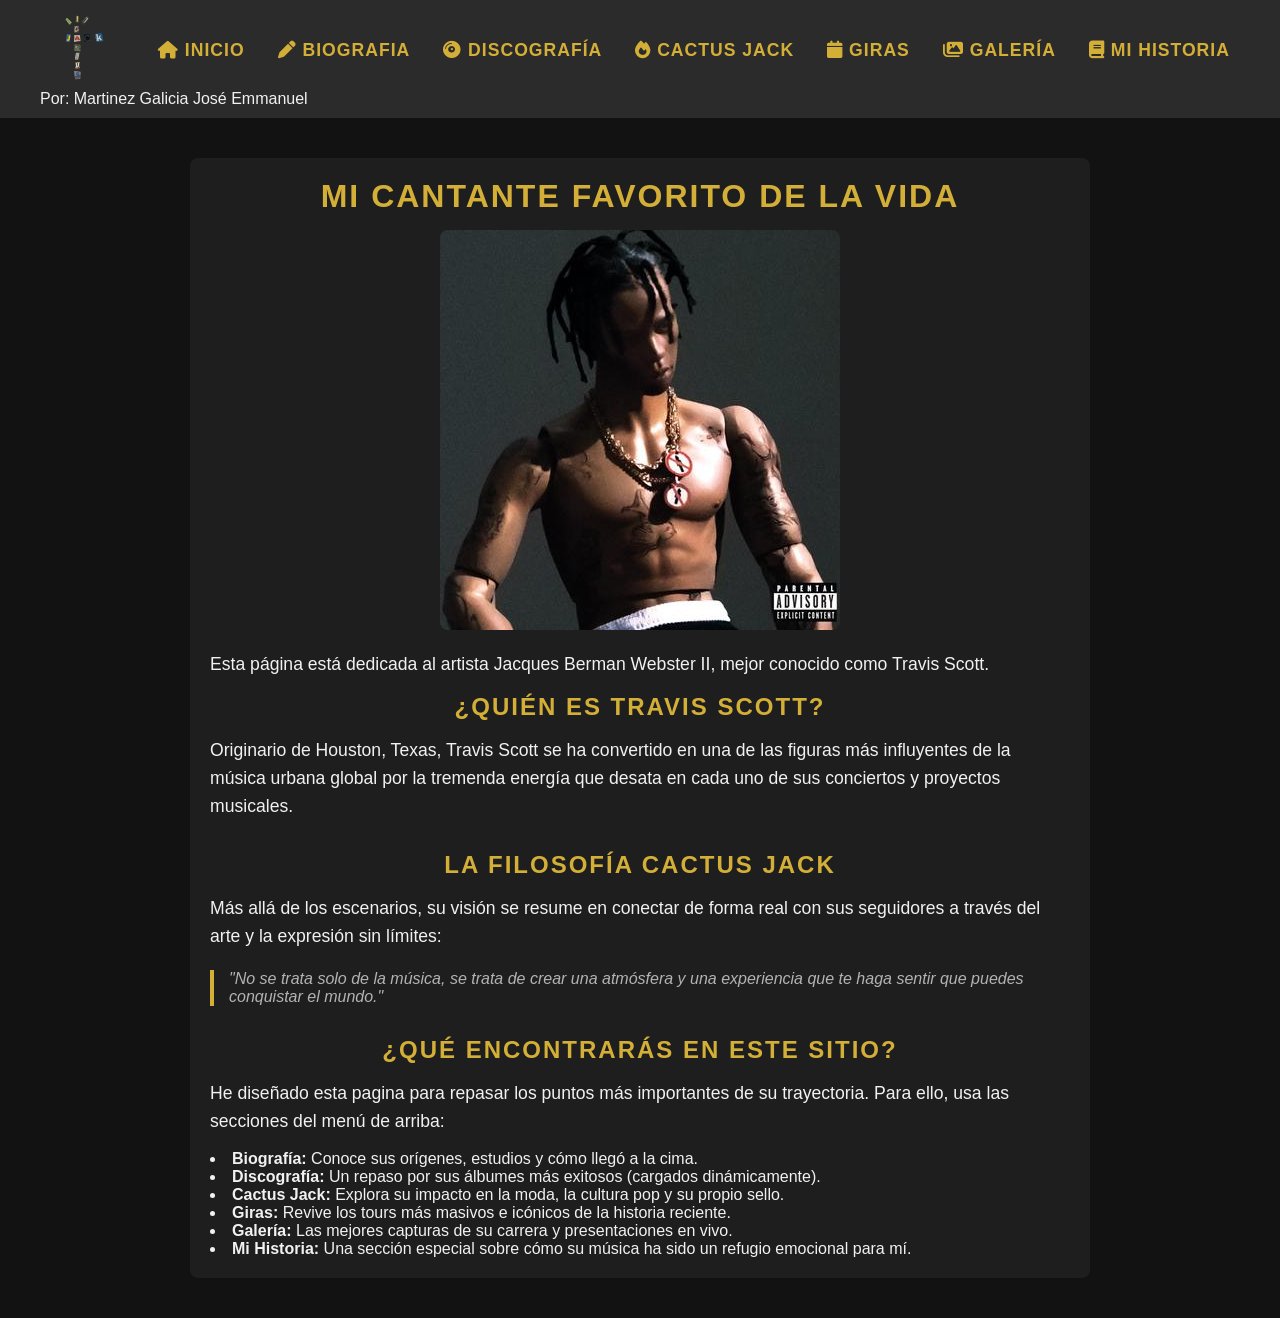
<file: index.html>
<!DOCTYPE html>
<html lang="es">

<head>
    <meta charset="UTF-8">
    <meta name="viewport" content="width=device-width, initial-scale=1.0">
    <title>Inicio - Travis Scott</title>
    <link rel="stylesheet" href="https://cdnjs.cloudflare.com/ajax/libs/font-awesome/6.5.1/css/all.min.css">
    <link rel="stylesheet" href="css/inicio.css">
</head>

<body>

    <nav>
        <img src="img/logo-cactus-jack.png" alt="Logo Cactus Jack" class="logo">
        <a href="index.html"><i class="fa-solid fa-house"></i> Inicio</a>
        <a href="html/biografia.html"><i class="fa-solid fa-pen"></i> Biografia</a>
        <a href="html/discografia.html"><i class="fa-solid fa-compact-disc"></i> Discografía</a>
        <a href="html/estilo.html"><i class="fa-solid fa-fire"></i> Cactus Jack</a>
        <a href="html/giras.html"><i class="fa-solid fa-calendar"></i> Giras</a>
        <a href="html/galeria.html"><i class="fa-solid fa-images"></i> Galería</a>
        <a href="html/mi_historia.html"><i class="fa-solid fa-book"></i> Mi Historia</a>

        <div class="firma-autor">Por: Martinez Galicia José Emmanuel</div>
    </nav>

    <main>
        <h1>Mi cantante Favorito de la vida</h1>
        <img src="img/travis-inicio.jpg" alt="Travis Scott" class="imagen">
        <p>Esta página está dedicada al artista Jacques Berman Webster II, mejor conocido como Travis Scott.</p>

        <h2>¿Quién es Travis Scott?</h2>
        <p>Originario de Houston, Texas, Travis Scott se ha convertido en una de las figuras más influyentes de la
            música urbana global por la tremenda energía que desata en cada uno de sus conciertos y proyectos musicales.
        </p>

        <h2 style="margin-top: 30px;">La Filosofía Cactus Jack</h2>
        <p>Más allá de los escenarios, su visión se resume en conectar de forma real con sus seguidores a través del
            arte y la expresión sin límites:</p>
        <blockquote
            style="border-left: 4px solid #d4af37; padding-left: 15px; margin: 20px 0; font-style: italic; color: #b3b3b3;">
            "No se trata solo de la música, se trata de crear una atmósfera y una experiencia que te haga sentir que
            puedes conquistar el mundo."
        </blockquote>

        <h2 style="margin-top: 30px;">¿Qué encontrarás en este sitio?</h2>
        <p>He diseñado esta pagina para repasar los puntos más importantes de su trayectoria. Para ello, usa las
            secciones del menú de arriba:</p>

        <li><strong>Biografía:</strong> Conoce sus orígenes, estudios y cómo llegó a la cima.</li>
        <li><strong>Discografía:</strong> Un repaso por sus álbumes más exitosos (cargados dinámicamente).</li>
        <li><strong>Cactus Jack:</strong> Explora su impacto en la moda, la cultura pop y su propio sello.</li>
        <li><strong>Giras:</strong> Revive los tours más masivos e icónicos de la historia reciente.</li>
        <li><strong>Galería:</strong> Las mejores capturas de su carrera y presentaciones en vivo.</li>
        <li><strong>Mi Historia:</strong> Una sección especial sobre cómo su música ha sido un refugio emocional para
            mí.</li>
    </main>

</body>

</html>
</file>
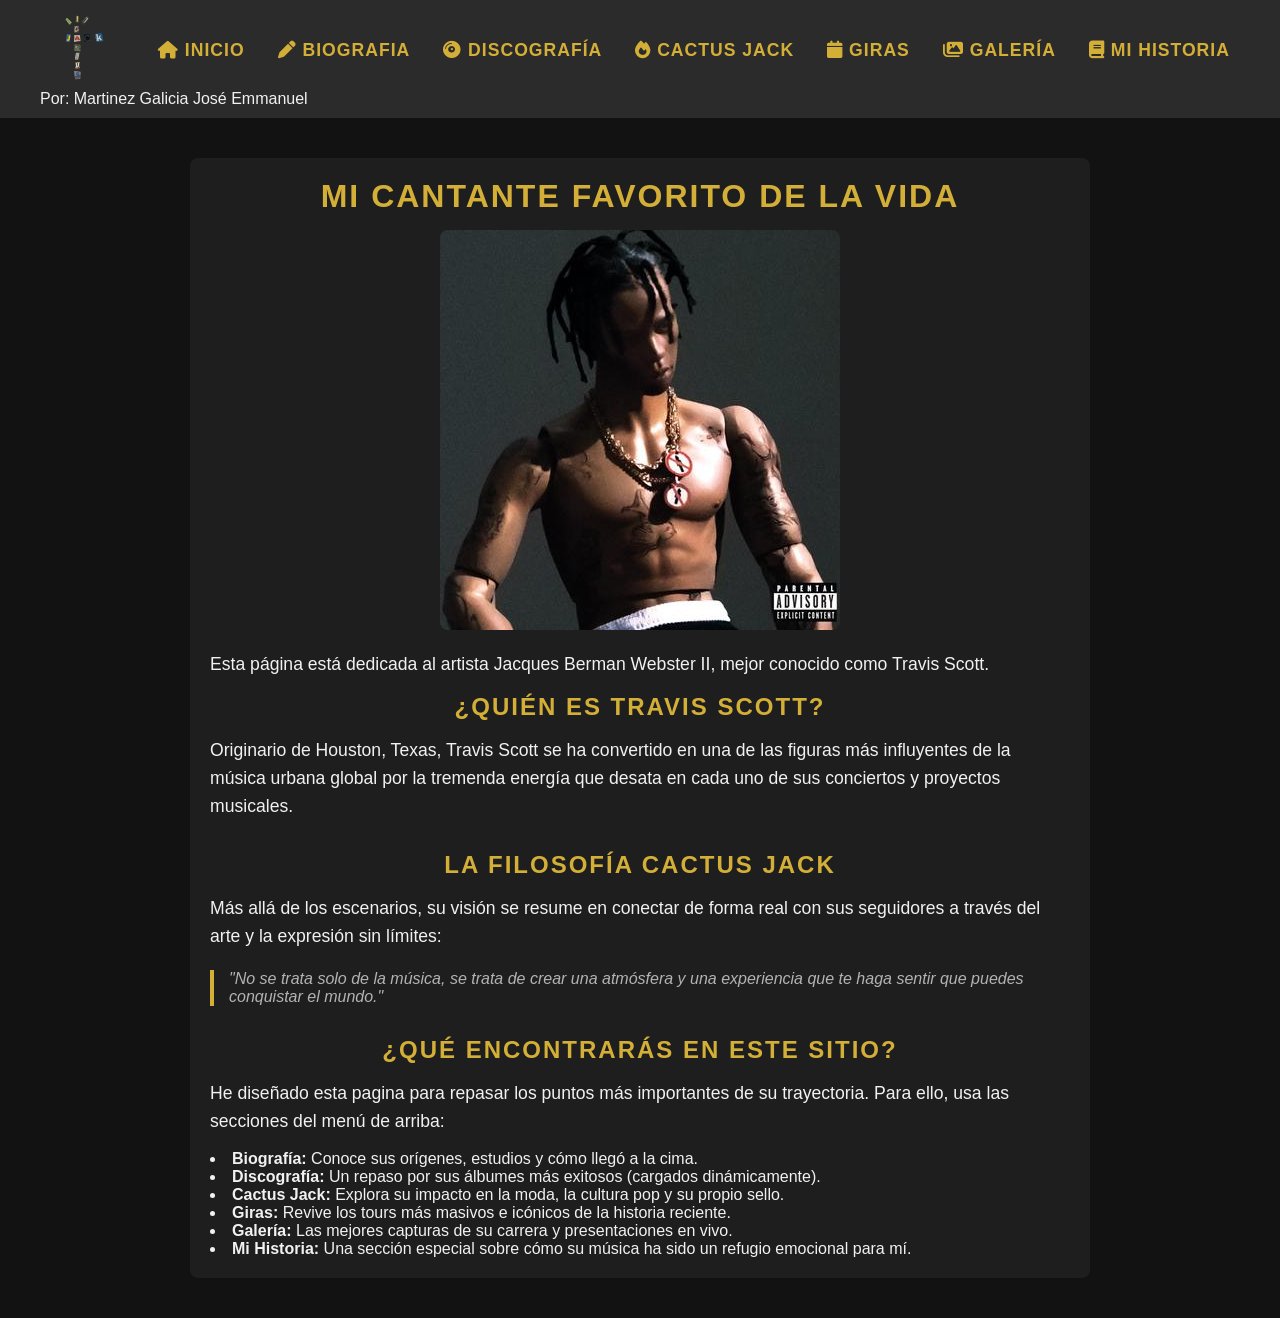
<file: inicio.html>
<!DOCTYPE html>
<html lang="es">

<head>
    <meta charset="UTF-8">
    <meta name="viewport" content="width=device-width, initial-scale=1.0">
    <title>Inicio - Travis Scott</title>
    <link rel="stylesheet" href="https://cdnjs.cloudflare.com/ajax/libs/font-awesome/6.5.1/css/all.min.css">
    <link rel="stylesheet" href="../css/inicio.css">
</head>

<body>

    <nav>
        <img src="./img/logo-cactus-jack.png" alt="Logo Cactus Jack" class="logo">
        <a href="inicio.html"><i class="fa-solid fa-house"></i> Inicio</a>
        <a href="html/biografia.html"><i class="fa-solid fa-pen"></i> Biografia</a>
        <a href="html/discografia.html"><i class="fa-solid fa-compact-disc"></i> Discografía</a>
        <a href="html/estilo.html"><i class="fa-solid fa-fire"></i> Cactus Jack</a>
        <a href="html/giras.html"><i class="fa-solid fa-calendar"></i> Giras</a>
        <a href="html/galeria.html"><i class="fa-solid fa-images"></i> Galería</a>
        <a href="html/mi_historia.html"><i class="fa-solid fa-book"></i> Mi Historia</a>

        <div class="firma-autor">Por: Martinez Galicia José Emmanuel</div>
    </nav>

    <main>
        <h1>Mi cantante Favorito de la vida</h1>
        <img src="../img/travis-inicio.jpg" alt="Travis Scott" class="imagen">
        <p>Esta página está dedicada al artista Jacques Berman Webster II, mejor conocido como Travis Scott.</p>

        <h2>¿Quién es Travis Scott?</h2>
        <p>Originario de Houston, Texas, Travis Scott se ha convertido en una de las figuras más influyentes de la
            música urbana global por la tremenda energía que desata en cada uno de sus conciertos y proyectos musicales.
        </p>

        <h2 style="margin-top: 30px;">La Filosofía Cactus Jack</h2>
        <p>Más allá de los escenarios, su visión se resume en conectar de forma real con sus seguidores a través del
            arte y la expresión sin límites:</p>
        <blockquote
            style="border-left: 4px solid #d4af37; padding-left: 15px; margin: 20px 0; font-style: italic; color: #b3b3b3;">
            "No se trata solo de la música, se trata de crear una atmósfera y una experiencia que te haga sentir que
            puedes conquistar el mundo."
        </blockquote>

        <h2 style="margin-top: 30px;">¿Qué encontrarás en este sitio?</h2>
        <p>He diseñado esta pagina para repasar los puntos más importantes de su trayectoria. Para ello, usa las
            secciones del menú de arriba:</p>

        <li><strong>Biografía:</strong> Conoce sus orígenes, estudios y cómo llegó a la cima.</li>
        <li><strong>Discografía:</strong> Un repaso por sus álbumes más exitosos (cargados dinámicamente).</li>
        <li><strong>Cactus Jack:</strong> Explora su impacto en la moda, la cultura pop y su propio sello.</li>
        <li><strong>Giras:</strong> Revive los tours más masivos e icónicos de la historia reciente.</li>
        <li><strong>Galería:</strong> Las mejores capturas de su carrera y presentaciones en vivo.</li>
        <li><strong>Mi Historia:</strong> Una sección especial sobre cómo su música ha sido un refugio emocional para
            mí.</li>
    </main>

</body>

</html>
</file>
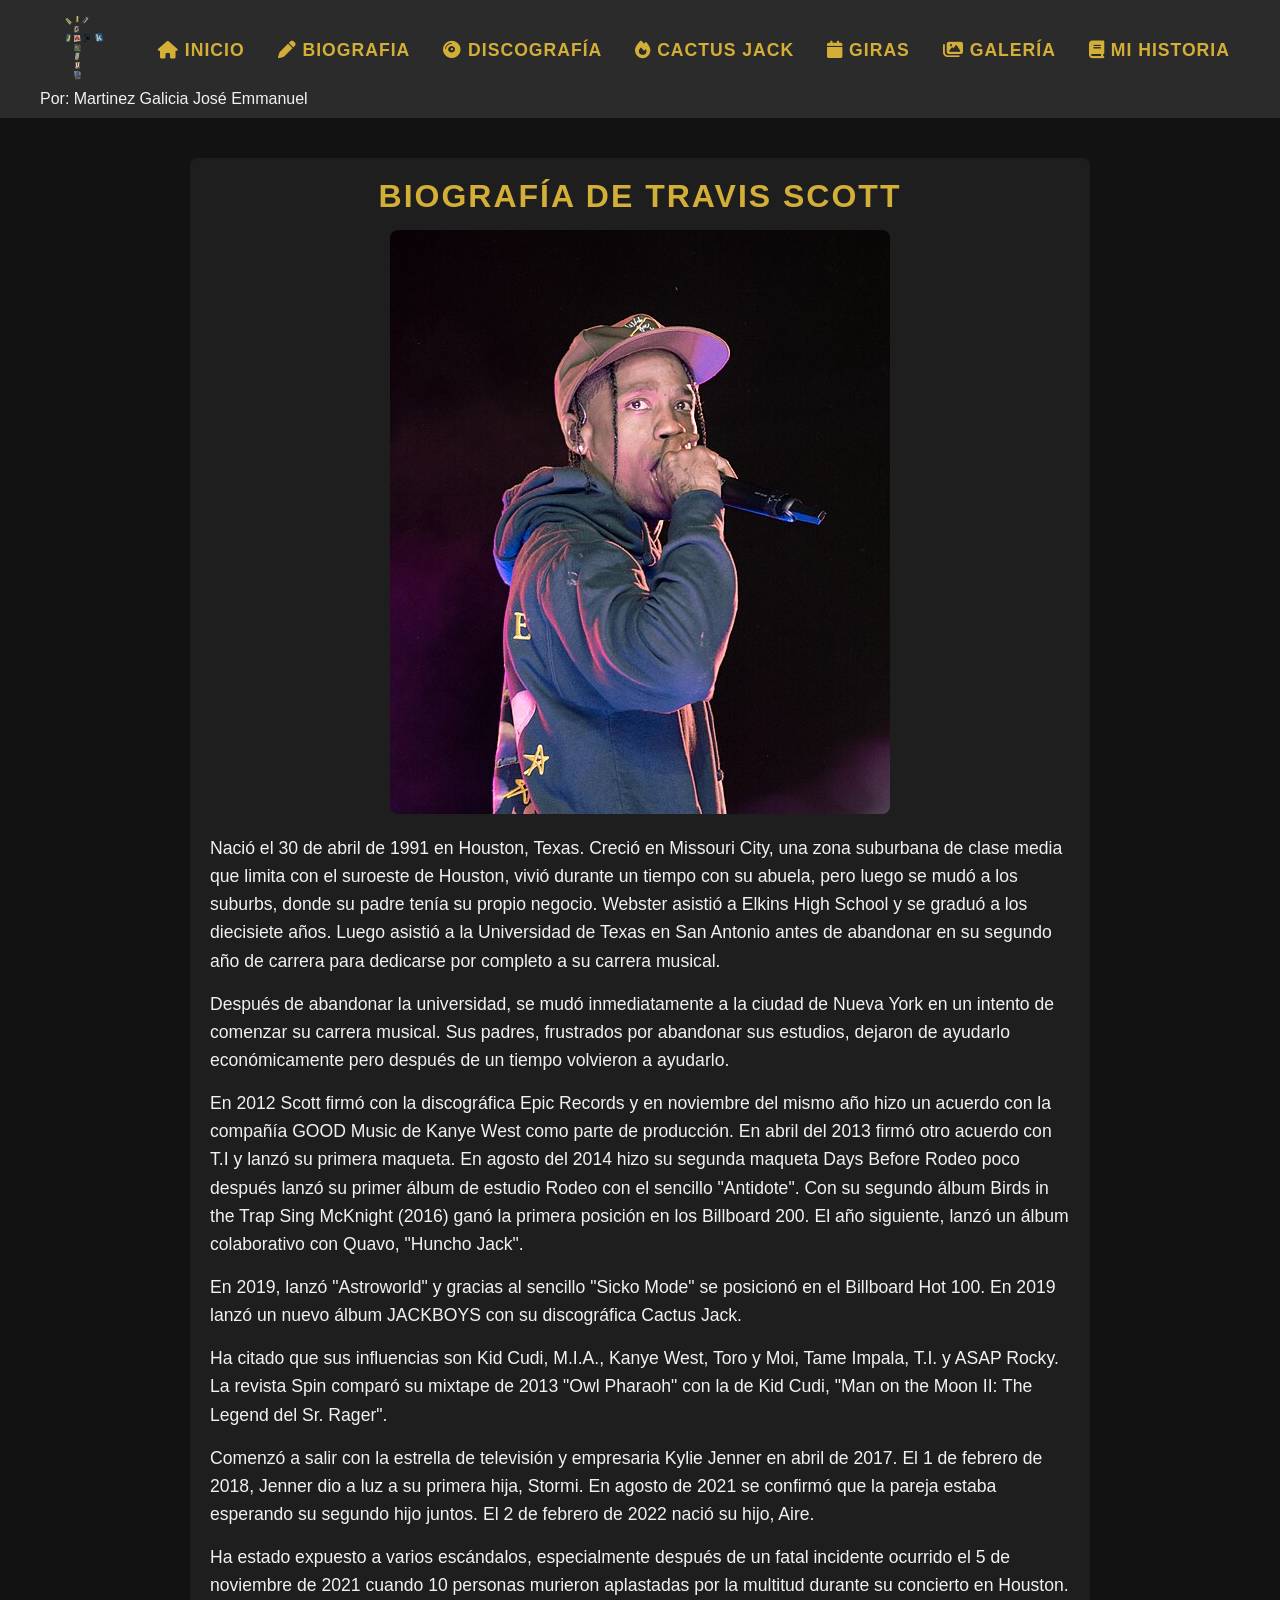
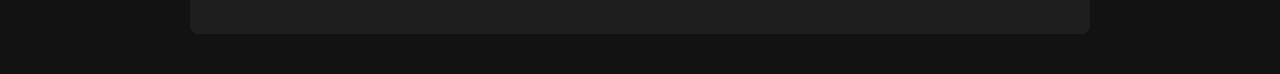
<file: html/biografia.html>
<!DOCTYPE html>
<html lang="es">
<head>
    <meta charset="UTF-8">
    <meta name="viewport" content="width=device-width, initial-scale=1.0">
    <title>Biografía - Travis Scott</title>
    <link rel="stylesheet" href="https://cdnjs.cloudflare.com/ajax/libs/font-awesome/6.5.1/css/all.min.css">
    <link rel="stylesheet" href="../css/inicio.css">
</head>
<body>
<nav>
    <img src="../img/logo-cactus-jack.png" alt="Logo Cactus Jack" class="logo">
    <a href="../index.html"><i class="fa-solid fa-house"></i> Inicio</a>
    <a href="biografia.html"><i class="fa-solid fa-pen"></i> Biografia</a>
    <a href="discografia.html"><i class="fa-solid fa-compact-disc"></i> Discografía</a>
    <a href="estilo.html"><i class="fa-solid fa-fire"></i> Cactus Jack</a>
    <a href="giras.html"><i class="fa-solid fa-calendar"></i> Giras</a>
    <a href="galeria.html"><i class="fa-solid fa-images"></i> Galería</a>
    <a href="mi_historia.html"><i class="fa-solid fa-book"></i> Mi Historia</a>
    <div class="firma-autor">Por: Martinez Galicia José Emmanuel</div>
</nav>

    <main>
        <h1>Biografía de Travis Scott</h1>
        <img src="../img/travis-biografia.jpg" alt="Travis Scott" class="imagen">
        
        <p>Nació el 30 de abril de 1991 en Houston, Texas. Creció en Missouri City, una zona suburbana de clase media que limita con el suroeste de Houston, vivió durante un tiempo con su abuela, pero luego se mudó a los suburbs, donde su padre tenía su propio negocio. Webster asistió a Elkins High School y se graduó a los diecisiete años. Luego asistió a la Universidad de Texas en San Antonio antes de abandonar en su segundo año de carrera para dedicarse por completo a su carrera musical.</p>
        
        <p>Después de abandonar la universidad, se mudó inmediatamente a la ciudad de Nueva York en un intento de comenzar su carrera musical. Sus padres, frustrados por abandonar sus estudios, dejaron de ayudarlo económicamente pero después de un tiempo volvieron a ayudarlo.</p>

        <p>En 2012 Scott firmó con la discográfica Epic Records y en noviembre del mismo año hizo un acuerdo con la compañía GOOD Music de Kanye West como parte de producción. En abril del 2013 firmó otro acuerdo con T.I y lanzó su primera maqueta. En agosto del 2014 hizo su segunda maqueta Days Before Rodeo poco después lanzó su primer álbum de estudio Rodeo con el sencillo "Antidote". Con su segundo álbum Birds in the Trap Sing McKnight (2016) ganó la primera posición en los Billboard 200. El año siguiente, lanzó un álbum colaborativo con Quavo, "Huncho Jack".</p>

        <p>En 2019, lanzó "Astroworld" y gracias al sencillo "Sicko Mode" se posicionó en el Billboard Hot 100. En 2019 lanzó un nuevo álbum JACKBOYS con su discográfica Cactus Jack.</p>

        <p>Ha citado que sus influencias son Kid Cudi, M.I.A., Kanye West, Toro y Moi, Tame Impala, T.I. y ASAP Rocky. La revista Spin comparó su mixtape de 2013 "Owl Pharaoh" con la de Kid Cudi, "Man on the Moon II: The Legend del Sr. Rager".</p>

        <p>Comenzó a salir con la estrella de televisión y empresaria Kylie Jenner en abril de 2017. El 1 de febrero de 2018, Jenner dio a luz a su primera hija, Stormi. En agosto de 2021 se confirmó que la pareja estaba esperando su segundo hijo juntos. El 2 de febrero de 2022 nació su hijo, Aire.</p>

        <p>Ha estado expuesto a varios escándalos, especialmente después de un fatal incidente ocurrido el 5 de noviembre de 2021 cuando 10 personas murieron aplastadas por la multitud durante su concierto en Houston.</p>
    </main>

</body>
</html>
</file>
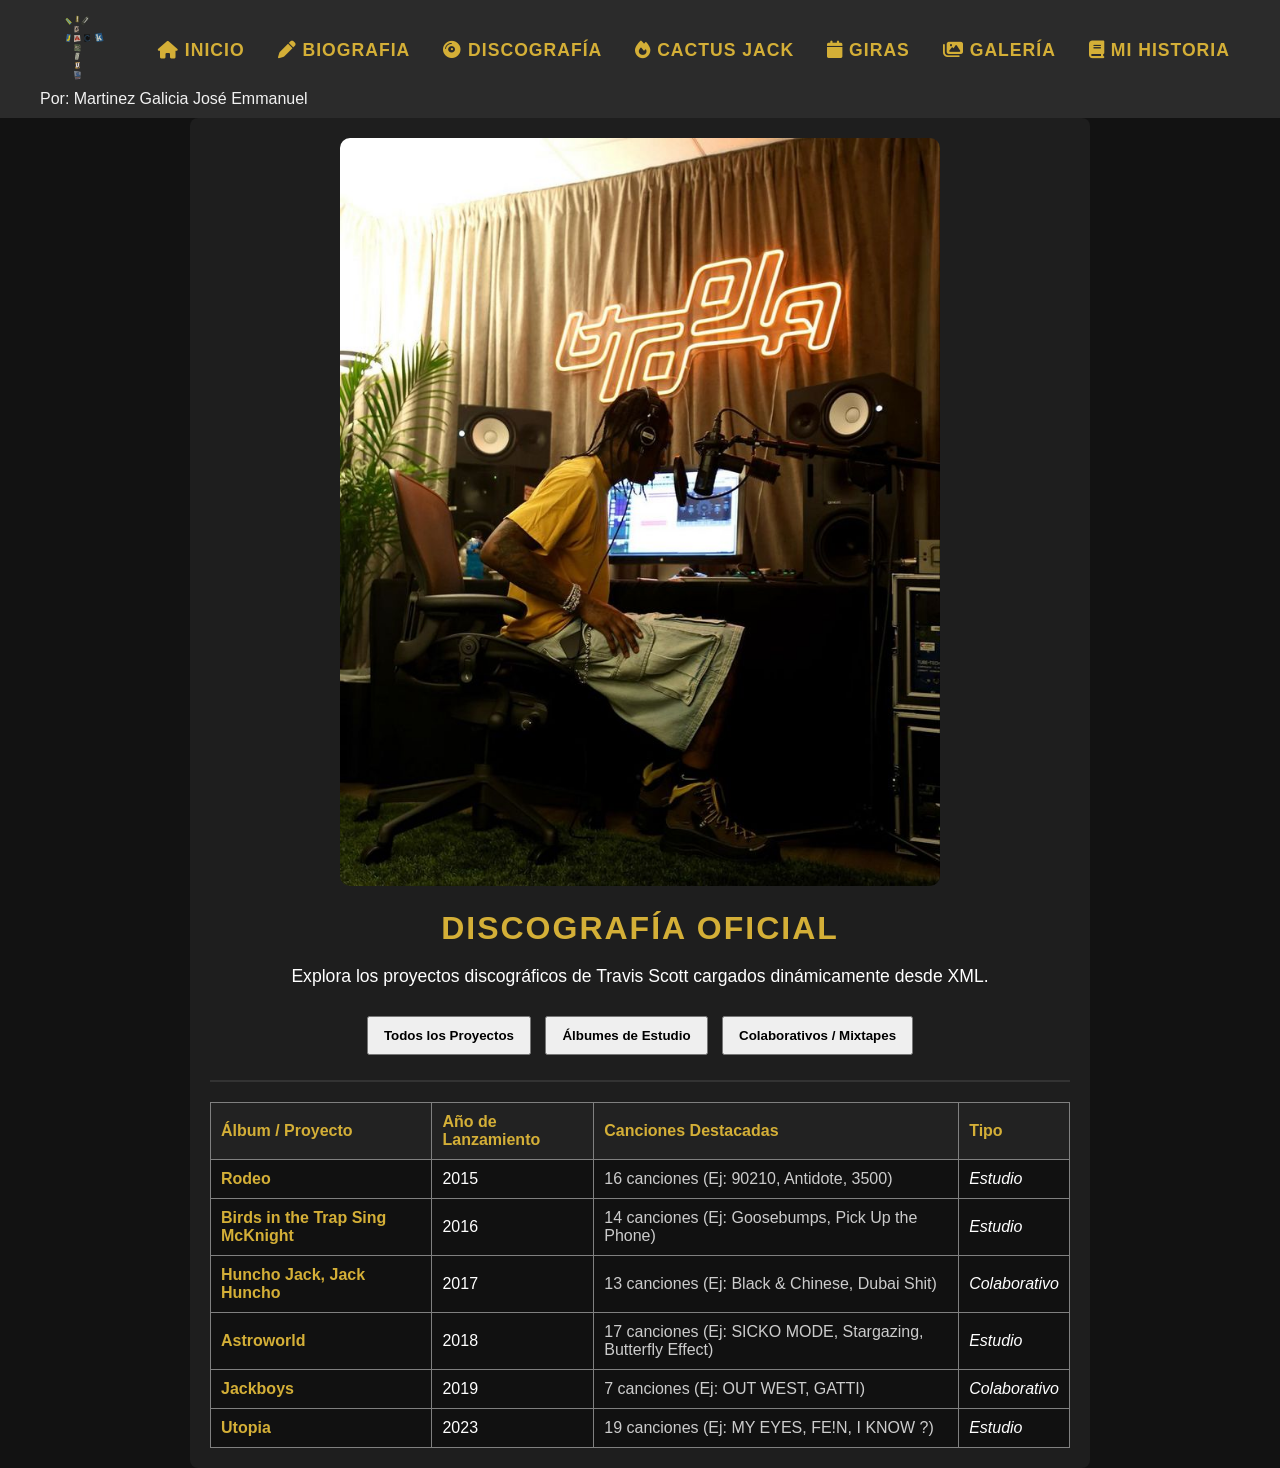
<file: html/discografia.html>
<!DOCTYPE html>
<html lang="es">

<head>
    <meta charset="UTF-8">
    <meta name="viewport" content="width=device-width, initial-scale=1.0">
    <title>Discografía - Travis Scott</title>
    <link rel="stylesheet" href="https://cdnjs.cloudflare.com/ajax/libs/font-awesome/6.5.1/css/all.min.css">
    <link rel="stylesheet" href="../css/inicio.css">
</head>

<body>

    <nav>
        <img src="../img/logo-cactus-jack.png" alt="Logo Cactus Jack" class="logo">
        <a href="../index.html"><i class="fa-solid fa-house"></i> Inicio</a>
        <a href="biografia.html"><i class="fa-solid fa-pen"></i> Biografia</a>
        <a href="discografia.html"><i class="fa-solid fa-compact-disc"></i> Discografía</a>
        <a href="estilo.html"><i class="fa-solid fa-fire"></i> Cactus Jack</a>
        <a href="giras.html"><i class="fa-solid fa-calendar"></i> Giras</a>
        <a href="galeria.html"><i class="fa-solid fa-images"></i> Galería</a>
        <a href="mi_historia.html"><i class="fa-solid fa-book"></i> Mi Historia</a>
        <div class="firma-autor">Por: Martinez Galicia José Emmanuel</div>
    </nav>

    <main style="padding: 20px; max-width: 900px; margin: 0 auto; color: #fff; text-align: center;">
        <img src="../img/travis-discografia.jpg" alt="Discografía de Travis Scott"
            style="width: 100%; max-width: 600px; border-radius: 10px; margin-bottom: 20px;">
        <h1>Discografía Oficial</h1>
        <p>Explora los proyectos discográficos de Travis Scott cargados dinámicamente desde XML.</p>

        <div style="margin: 20px 0;">
            <button onclick="filtrarDiscos('TODOS')"
                style="padding: 10px 15px; margin: 5px; cursor: pointer; font-weight: bold;">Todos los
                Proyectos</button>
            <button onclick="filtrarDiscos('Estudio')"
                style="padding: 10px 15px; margin: 5px; cursor: pointer; font-weight: bold;">Álbumes de Estudio</button>
            <button onclick="filtrarDiscos('Colaborativo')"
                style="padding: 10px 15px; margin: 5px; cursor: pointer; font-weight: bold;">Colaborativos /
                Mixtapes</button>
        </div>

        <hr style="border: 1px solid #333; margin: 20px 0;">

        <div id="tabla-contenedor" style="overflow-x: auto;">
            <p style="color: #888;">Cargando discografía...</p>
        </div>
    </main>

    <script src="../javaScript/main.js"></script>
</body>

</html>
</file>
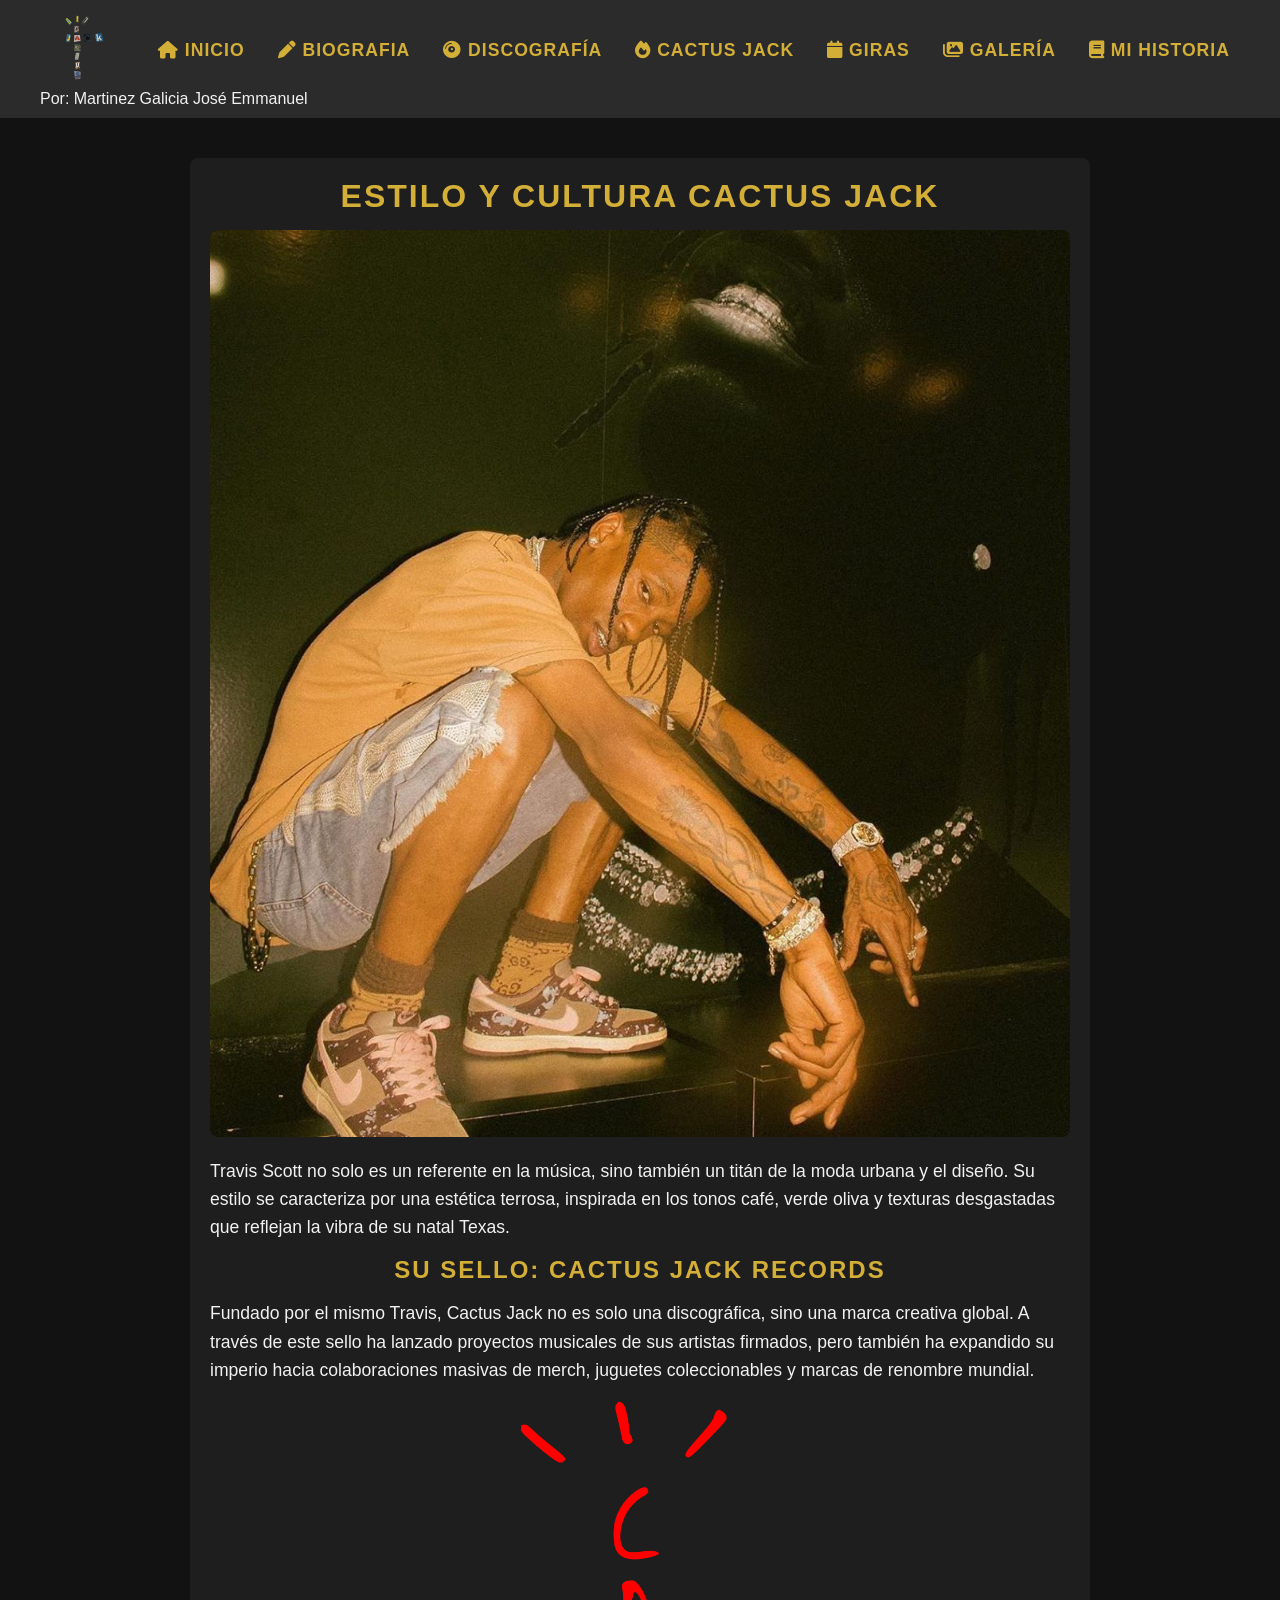
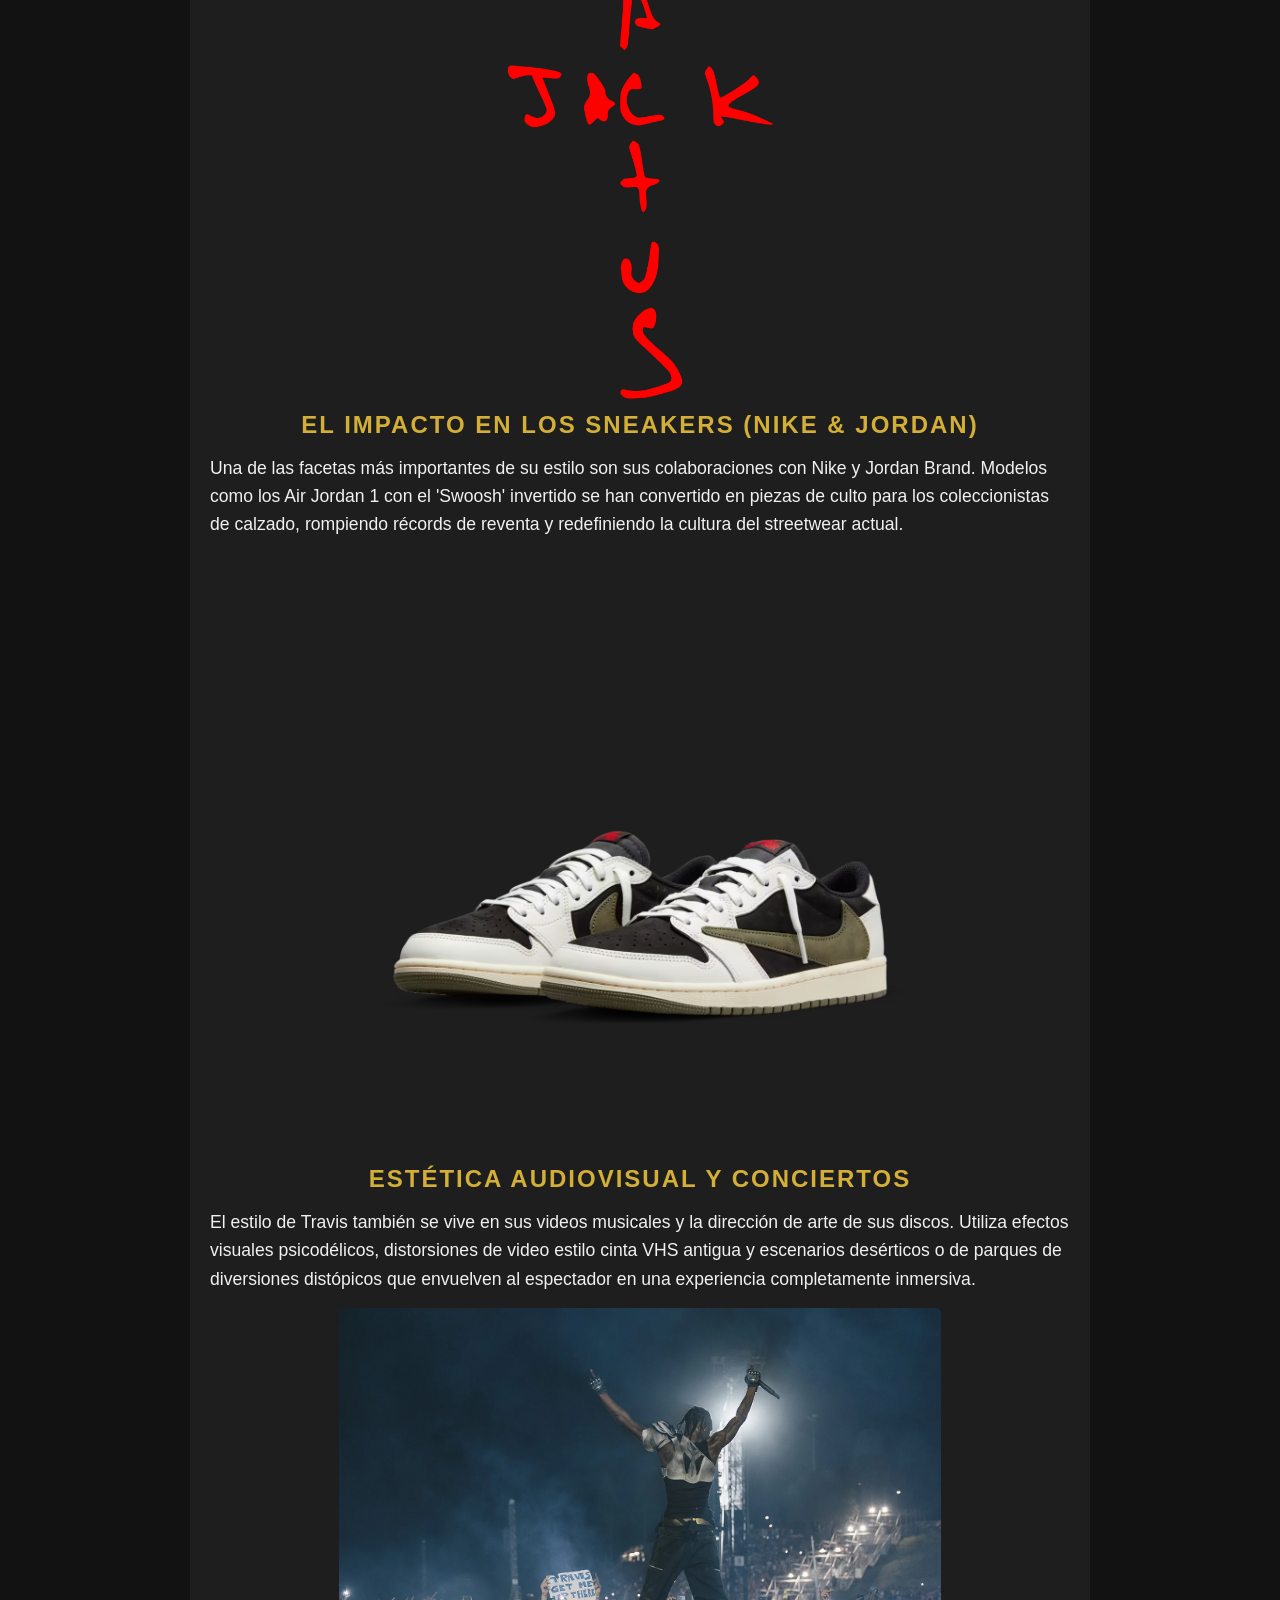
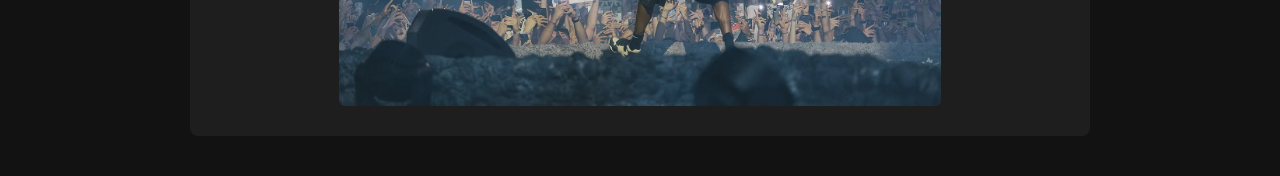
<file: html/estilo.html>
<!DOCTYPE html>
<html lang="es">

<head>
    <meta charset="UTF-8">
    <meta name="viewport" content="width=device-width, initial-scale=1.0">
    <!-- Corregido el título de la pestaña -->
    <title>Cactus Jack & Estilo - Travis Scott</title>
    <link rel="stylesheet" href="https://cdnjs.cloudflare.com/ajax/libs/font-awesome/6.5.1/css/all.min.css">
    <link rel="stylesheet" href="../css/inicio.css">
</head>

<body>

<nav>
    <img src="../img/logo-cactus-jack.png" alt="Logo Cactus Jack" class="logo">
    <a href="../index.html"><i class="fa-solid fa-house"></i> Inicio</a>
    <a href="biografia.html"><i class="fa-solid fa-pen"></i> Biografia</a>
    <a href="discografia.html"><i class="fa-solid fa-compact-disc"></i> Discografía</a>
    <a href="estilo.html"><i class="fa-solid fa-fire"></i> Cactus Jack</a>
    <a href="giras.html"><i class="fa-solid fa-calendar"></i> Giras</a>
    <a href="galeria.html"><i class="fa-solid fa-images"></i> Galería</a>
    <a href="mi_historia.html"><i class="fa-solid fa-book"></i> Mi Historia</a>
    <div class="firma-autor">Por: Martinez Galicia José Emmanuel</div>
</nav>

    <main>
        <h1>Estilo y Cultura Cactus Jack</h1>

        <img src="../img/travis-estilo.jpg" alt="Travis Scott Estilo" class="imagen">

        <p>Travis Scott no solo es un referente en la música, sino también un titán de la moda urbana y el diseño. Su
            estilo se caracteriza por una estética terrosa, inspirada en los tonos café, verde oliva y texturas
            desgastadas que reflejan la vibra de su natal Texas.</p>

        <h2>Su Sello: Cactus Jack Records</h2>
        <p>Fundado por el mismo Travis, Cactus Jack no es solo una discográfica, sino una marca creativa global. A
            través de este sello ha lanzado proyectos musicales de sus artistas firmados, pero también ha expandido su
            imperio hacia colaboraciones masivas de merch, juguetes coleccionables y marcas de renombre mundial.</p>

        <img src="../img/cactus-jack-logo.png" alt="Logo Cactus Jack" class="imagenEstilo">


        <h2>El Impacto en los Sneakers (Nike & Jordan)</h2>
        <p>Una de las facetas más importantes de su estilo son sus colaboraciones con Nike y Jordan Brand. Modelos como
            los Air Jordan 1 con el 'Swoosh' invertido se han convertido en piezas de culto para los coleccionistas de
            calzado, rompiendo récords de reventa y redefiniendo la cultura del streetwear actual.</p>

        <img src="../img/tenis-cactus.png" alt="Colaboración Nike Air Jordan" class="imagenEstilo">

        <h2>Estética Audiovisual y Conciertos</h2>
        <p>El estilo de Travis también se vive en sus videos musicales y la dirección de arte de sus discos. Utiliza
            efectos visuales psicodélicos, distorsiones de video estilo cinta VHS antigua y escenarios desérticos o de
            parques de diversiones distópicos que envuelven al espectador en una experiencia completamente inmersiva.
        </p>

        <img src="../img/concierto-travis.jpg" alt="Travis Scott Concierto" class="imagenEstilo"> 
    </main>

</body>

</html>
</file>
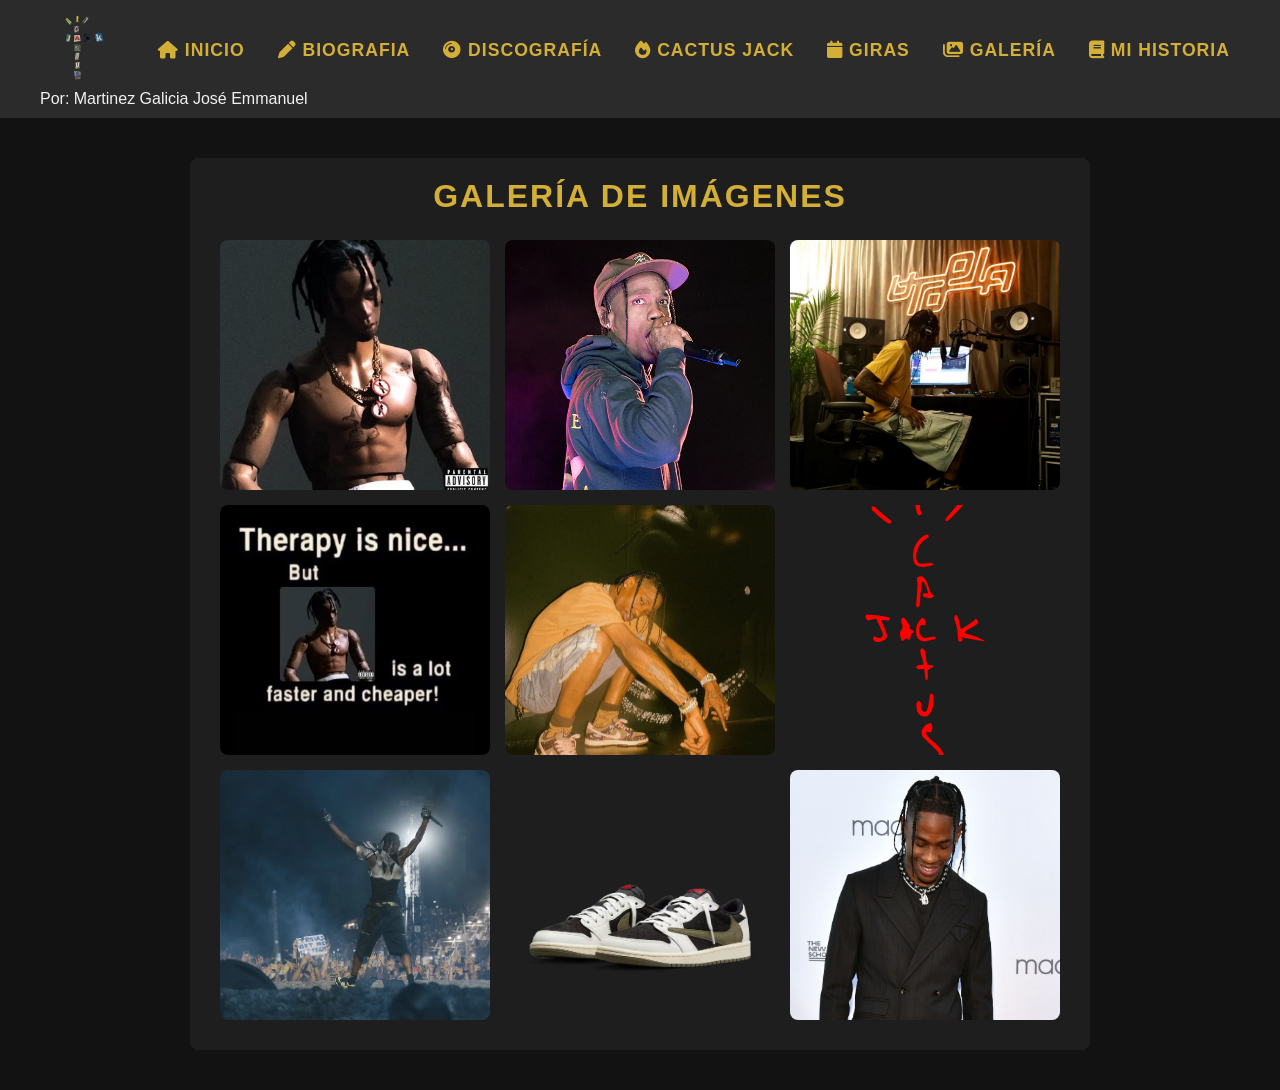
<file: html/galeria.html>
<!DOCTYPE html>
<html lang="es">

<head>
    <meta charset="UTF-8">
    <meta name="viewport" content="width=device-width, initial-scale=1.0">
    <title>Inicio - Travis Scott</title>
    <link rel="stylesheet" href="https://cdnjs.cloudflare.com/ajax/libs/font-awesome/6.5.1/css/all.min.css">
    <link rel="stylesheet" href="../css/inicio.css">
</head>

<body>

    <nav>
        <img src="../img/logo-cactus-jack.png" alt="Logo Cactus Jack" class="logo">
        <a href="../index.html"><i class="fa-solid fa-house"></i> Inicio</a>
        <a href="biografia.html"><i class="fa-solid fa-pen"></i> Biografia</a>
        <a href="discografia.html"><i class="fa-solid fa-compact-disc"></i> Discografía</a>
        <a href="estilo.html"><i class="fa-solid fa-fire"></i> Cactus Jack</a>
        <a href="giras.html"><i class="fa-solid fa-calendar"></i> Giras</a>
        <a href="galeria.html"><i class="fa-solid fa-images"></i> Galería</a>
        <a href="mi_historia.html"><i class="fa-solid fa-book"></i> Mi Historia</a>
        <div class="firma-autor">Por: Martinez Galicia José Emmanuel</div>
    </nav>

    <main>
        <h1>Galería de Imágenes</h1>

        <div class="cuadriculo-galeria">
            <img src="../img/travis-inicio.jpg" alt="Travis Scott En la portada de su álbum rodeo" class="imagen">
            <img src="../img/travis-biografia.jpg" alt="Travis Scott Cantando en un su gira de astroworld" class="imagen">
            <img src="../img/travis-discografia.jpg" alt="Travis Scott Trabajando en el estudio" class="imagen">
            <img src="../img/travis-historia.jpg" alt="Meme de Travis Scott" class="imagen">
            <img src="../img/travis-estilo.jpg" alt="Travis Scott en su estilo" class="imagen">
            <img src="../img/cactus-jack-logo.png" alt="Logo Cactus Jack" class="imagen">
            <img src="../img/concierto-travis.jpg" alt="Travis Scott en Gira de Utopia" class="imagen">
            <img src="../img/tenis-cactus.png" alt="Tenis Cactus Jack" class="imagen">
            <img src="../img/streetwear-travis.jpg" alt="Streetwear de Travis Scott" class="imagen">
        </div>
    </main>

</body>

</html>
</file>
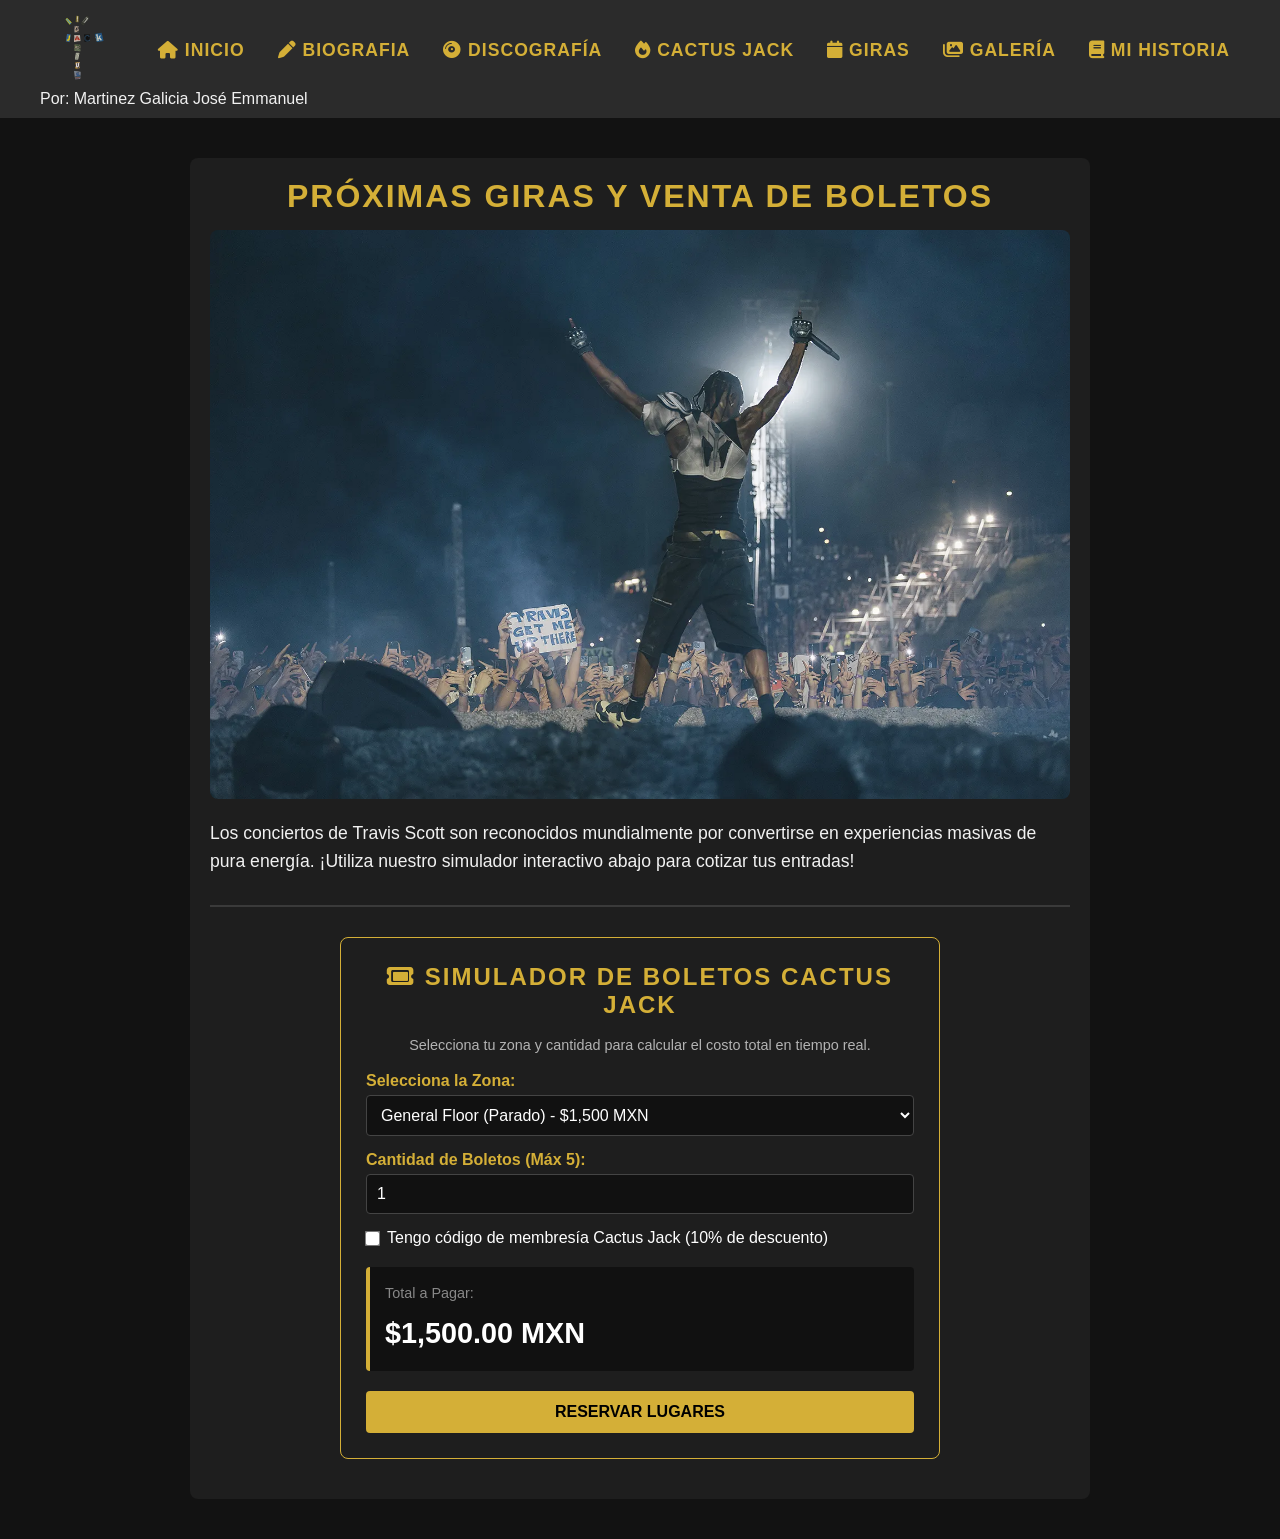
<file: html/giras.html>
<!DOCTYPE html>
<html lang="es">

<head>
    <meta charset="UTF-8">
    <meta name="viewport" content="width=device-width, initial-scale=1.0">
    <title>Giras y Boletos - Travis Scott</title>
    <link rel="stylesheet" href="https://cdnjs.cloudflare.com/ajax/libs/font-awesome/6.5.1/css/all.min.css">
    <link rel="stylesheet" href="../css/inicio.css">
</head>

<body>

    <nav>
        <img src="../img/logo-cactus-jack.png" alt="Logo Cactus Jack" class="logo">

        <!-- Enlaces asimétricos corregidos para carpetas internas -->
        <a href="../index.html"><i class="fa-solid fa-house"></i> Inicio</a>
        <a href="biografia.html"><i class="fa-solid fa-pen"></i> Biografia</a>
        <a href="discografia.html"><i class="fa-solid fa-compact-disc"></i> Discografía</a>
        <a href="estilo.html"><i class="fa-solid fa-fire"></i> Cactus Jack</a>
        <a href="giras.html"><i class="fa-solid fa-calendar"></i> Giras</a>
        <a href="galeria.html"><i class="fa-solid fa-images"></i> Galería</a>
        <a href="mi_historia.html"><i class="fa-solid fa-book"></i> Mi Historia</a>

        <div class="firma-autor">Por: Martinez Galicia José Emmanuel</div>
    </nav>

    <main>
        <h1>Próximas Giras y Venta de Boletos</h1>
        
        <img src="../img/concierto-travis.jpg" alt="Travis Scott cantando sobre un escenario iluminado con luces de fuego durante el Circus Maximus Tour" class="imagen">
        
        <p>Los conciertos de Travis Scott son reconocidos mundialmente por convertirse en experiencias masivas de pura energía. ¡Utiliza nuestro simulador interactivo abajo para cotizar tus entradas!</p>

        <hr style="border: 1px solid #3a3a3a; margin: 30px 0;">

        
        <section style="max-width: 600px; margin: 20px auto; background: #1e1e1e; padding: 25px; border-radius: 8px; border: 1px solid #d4af37; text-align: left;">
            <h2 style="color: #d4af37; margin-top: 0; text-align: center;"><i class="fa-solid fa-ticket"></i> Simulador de Boletos Cactus Jack</h2>
            <p style="font-size: 0.9rem; color: #b3b3b3; text-align: center;">Selecciona tu zona y cantidad para calcular el costo total en tiempo real.</p>

            <form id="form-boletos" onsubmit="event.preventDefault();">
                
                <div style="margin-bottom: 15px;">
                    <label for="zona" style="display: block; color: #d4af37; font-weight: bold; margin-bottom: 5px;">Selecciona la Zona:</label>
                    <select id="zona" style="width: 100%; padding: 10px; border: 1px solid #444; background: #111; color: #fff; border-radius: 4px; font-size: 1rem;">
                        <option value="1500">General Floor (Parado) - $1,500 MXN</option>
                        <option value="3500">Gradas VIP (Asiento Numerado) - $3,500 MXN</option>
                        <option value="5000">Cactus Jack Stand (Experiencia VIP Front Stage) - $5,000 MXN</option>
                    </select>
                </div>

                
                <div style="margin-bottom: 15px;">
                    <label for="cantidad" style="display: block; color: #d4af37; font-weight: bold; margin-bottom: 5px;">Cantidad de Boletos (Máx 5):</label>
                    <input type="number" id="cantidad" min="1" max="5" value="1" style="width: 100%; padding: 10px; border: 1px solid #444; background: #111; color: #fff; border-radius: 4px; font-size: 1rem;">
                </div>

                <!-- 3. Descuento Especial de Fan (Checkbox Interactivo) -->
                <div style="margin-bottom: 20px;">
                    <label style="color: #fff; display: flex; align-items: center; gap: 8px; cursor: pointer;">
                        <input type="checkbox" id="descuento-fan" style="transform: scale(1.2);"> Tengo código de membresía Cactus Jack (10% de descuento)
                    </label>
                </div>

               
                <div style="background: #111; padding: 15px; border-radius: 4px; border-left: 4px solid #d4af37; margin-bottom: 20px;">
                    <p style="margin: 0; color: #888; font-size: 0.9rem;">Total a Pagar:</p>
                    <p id="total-pago" style="margin: 5px 0 0 0; color: #fff; font-size: 1.8rem; font-weight: bold;">$1,500.00 MXN</p>
                </div>

               
                <button type="button" id="btn-comprar" style="background: #d4af37; color: #000; border: none; padding: 12px 20px; font-weight: bold; border-radius: 4px; cursor: pointer; text-transform: uppercase; width: 100%; font-size: 1rem; transition: 0.3s;">
                    Reservar Lugares
                </button>
            </form>
        </section>
    </main>

    <!-- MANDAMOS A LLAMAR EL JAVASCRIPT ANTES DE CERRAR EL BODY -->
    <script src="../javaScript/giras.js"></script>
</body>

</html>
</file>
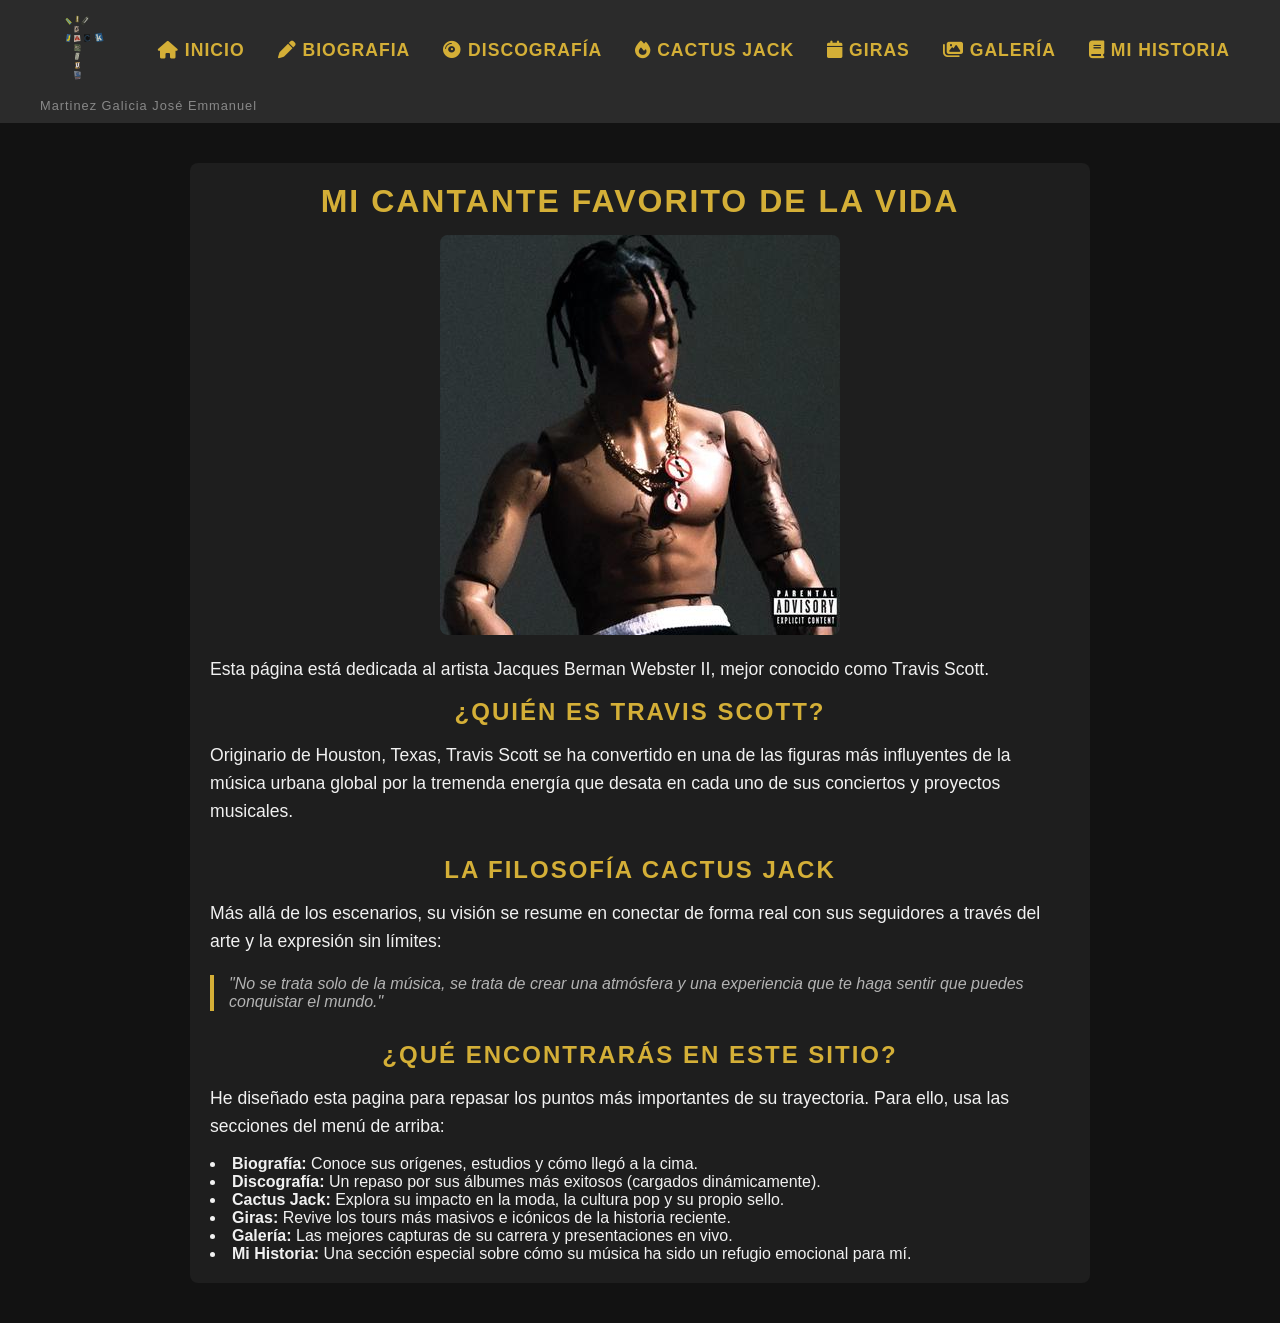
<file: html/inicio.html>
<!DOCTYPE html>
<html lang="es">
<!-- Pagina de inicio -->

<head>
    <meta charset="UTF-8">
    <meta name="viewport" content="width=device-width, initial-scale=1.0">
    <title>Inicio - Travis Scott</title>
    <link rel="stylesheet" href="https://cdnjs.cloudflare.com/ajax/libs/font-awesome/6.5.1/css/all.min.css">
    <link rel="stylesheet" href="../css/inicio.css">
</head>

<body>

    <nav>
        <img src="../img/logo-cactus-jack.png" alt="Logo Cactus Jack" class="logo">
        <a href="inicio.html"><i class="fa-solid fa-house"></i> Inicio</a>
        <a href="biografia.html"><i class="fa-solid fa-pen"></i> Biografia</a>
        <a href="discografia.html"><i class="fa-solid fa-compact-disc"></i> Discografía</a>
        <a href="estilo.html"><i class="fa-solid fa-fire"></i> Cactus Jack</a>
        <a href="giras.html"><i class="fa-solid fa-calendar"></i> Giras</a>
        <a href="galeria.html"><i class="fa-solid fa-images"></i> Galería</a>
        <a href="mi_historia.html"><i class="fa-solid fa-book"></i> Mi Historia</a>

        <div class="nombre">Martinez Galicia José Emmanuel</div>
    </nav>

    <main>
        <h1>Mi cantante Favorito de la vida</h1>
        <img src="../img/travis-inicio.jpg" alt="Travis Scott" class="imagen">
        <p>Esta página está dedicada al artista Jacques Berman Webster II, mejor conocido como Travis Scott.</p>

        <h2>¿Quién es Travis Scott?</h2>
        <p>Originario de Houston, Texas, Travis Scott se ha convertido en una de las figuras más influyentes de la
            música urbana global por la tremenda energía que desata en cada uno de sus conciertos y proyectos musicales.
        </p>

        <h2 style="margin-top: 30px;">La Filosofía Cactus Jack</h2>
        <p>Más allá de los escenarios, su visión se resume en conectar de forma real con sus seguidores a través del
            arte y la expresión sin límites:</p>
        <blockquote
            style="border-left: 4px solid #d4af37; padding-left: 15px; margin: 20px 0; font-style: italic; color: #b3b3b3;">
            "No se trata solo de la música, se trata de crear una atmósfera y una experiencia que te haga sentir que
            puedes conquistar el mundo."
        </blockquote>

        <h2 style="margin-top: 30px;">¿Qué encontrarás en este sitio?</h2>
        <p>He diseñado esta pagina para repasar los puntos más importantes de su trayectoria. Para ello, usa las
            secciones del menú de arriba:</p>

        <li><strong>Biografía:</strong> Conoce sus orígenes, estudios y cómo llegó a la cima.</li>
        <li><strong>Discografía:</strong> Un repaso por sus álbumes más exitosos (cargados dinámicamente).</li>
        <li><strong>Cactus Jack:</strong> Explora su impacto en la moda, la cultura pop y su propio sello.</li>
        <li><strong>Giras:</strong> Revive los tours más masivos e icónicos de la historia reciente.</li>
        <li><strong>Galería:</strong> Las mejores capturas de su carrera y presentaciones en vivo.</li>
        <li><strong>Mi Historia:</strong> Una sección especial sobre cómo su música ha sido un refugio emocional para mí.</li>
    </main>

</body>

</html>
</file>
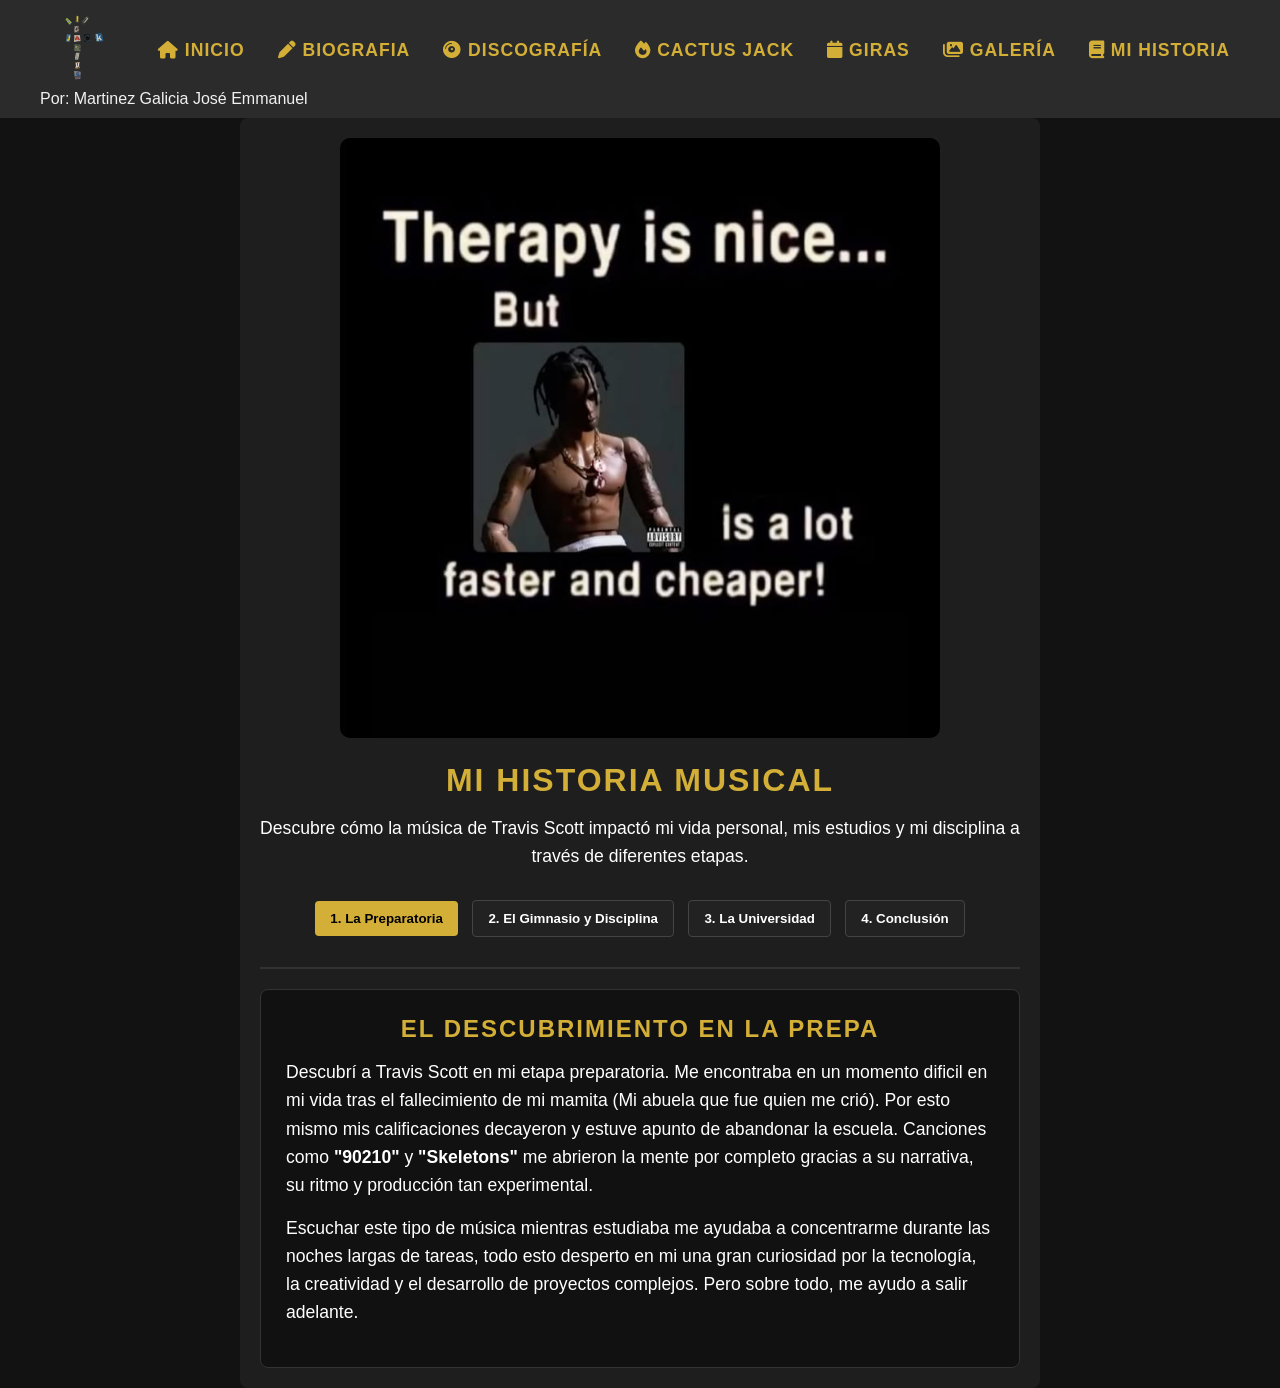
<file: html/mi_historia.html>
<!DOCTYPE html>
<html lang="es">
<head>
    <meta charset="UTF-8">
    <meta name="viewport" content="width=device-width, initial-scale=1.0">
    <title>Mi Historia - Travis Scott</title>
    <link rel="stylesheet" href="https://cdnjs.cloudflare.com/ajax/libs/font-awesome/6.5.1/css/all.min.css">
    <link rel="stylesheet" href="../css/inicio.css">
</head>
<body>

    <nav>
        <img src="../img/logo-cactus-jack.png" alt="Logo Cactus Jack" class="logo">
        <a href="../index.html"><i class="fa-solid fa-house"></i> Inicio</a>
        <a href="biografia.html"><i class="fa-solid fa-pen"></i> Biografia</a>
        <a href="discografia.html"><i class="fa-solid fa-compact-disc"></i> Discografía</a>
        <a href="estilo.html"><i class="fa-solid fa-fire"></i> Cactus Jack</a>
        <a href="giras.html"><i class="fa-solid fa-calendar"></i> Giras</a>
        <a href="galeria.html"><i class="fa-solid fa-images"></i> Galería</a>
        <a href="mi_historia.html"><i class="fa-solid fa-book"></i> Mi Historia</a>
        
        <div class="firma-autor">Por: Martinez Galicia José Emmanuel</div>
    </nav>

    <main style="padding: 20px; max-width: 800px; margin: 0 auto; color: #fff; text-align: center;">
        <img src="../img/travis-historia.jpg" alt="Travis Scott Mi Historia" style="width: 100%; max-width: 600px; border-radius: 10px; margin-bottom: 20px;">
        <h1>Mi Historia Musical</h1>
        <p>Descubre cómo la música de Travis Scott impactó mi vida personal, mis estudios y mi disciplina a través de diferentes etapas.</p>

        <!-- Botones Interactivos para cambiar de sección (Punto 1 de la Rúbrica) -->
        <div style="margin: 25px 0;">
            <button class="btn-navegacion" onclick="cambiarSeccion('prepa')" style="background: #d4af37; color: #000; border: none; padding: 10px 15px; font-weight: bold; margin: 5px; cursor: pointer; border-radius: 4px;">1. La Preparatoria</button>
            <button class="btn-navegacion" onclick="cambiarSeccion('gimnasio')" style="background: #222; color: #fff; border: 1px solid #444; padding: 10px 15px; font-weight: bold; margin: 5px; cursor: pointer; border-radius: 4px;">2. El Gimnasio y Disciplina</button>
            <button class="btn-navegacion" onclick="cambiarSeccion('universidad')" style="background: #222; color: #fff; border: 1px solid #444; padding: 10px 15px; font-weight: bold; margin: 5px; cursor: pointer; border-radius: 4px;">3. La Universidad</button>
            <button class="btn-navegacion" onclick="cambiarSeccion('conclusión')" style="background: #222; color: #fff; border: 1px solid #444; padding: 10px 15px; font-weight: bold; margin: 5px; cursor: pointer; border-radius: 4px;">4. Conclusión</button>
        </div>

        <hr style="border: 1px solid #333; margin: 20px 0;">

        <section id="sec-prepa" style="background: #111; padding: 25px; border-radius: 8px; border: 1px solid #333; text-align: left;">
            <h2 style="color: #d4af37; margin-top:0;">El Descubrimiento en la Prepa</h2>
            <p>Descubrí a Travis Scott en mi etapa preparatoria. Me encontraba en un momento dificil en mi vida tras el fallecimiento de mi mamita (Mi abuela que fue quien me crió). Por esto mismo mis calificaciones decayeron y estuve apunto de abandonar la escuela. Canciones como <strong>"90210"</strong> y <strong>"Skeletons"</strong> me abrieron la mente por completo gracias a su narrativa, su ritmo y producción tan experimental.</p>
            <p>Escuchar este tipo de música mientras estudiaba me ayudaba a concentrarme durante las noches largas de tareas, todo esto desperto en mi una gran curiosidad por la tecnología, la creatividad y el desarrollo de proyectos complejos. Pero sobre todo, me ayudo a salir adelante.</p>
        </section>

        <!-- Sección 2: Gimnasio (Oculta al inicio) -->
        <section id="sec-gimnasio" style="background: #111; padding: 25px; border-radius: 8px; border: 1px solid #333; text-align: left; display: none;">
            <h2 style="color: #d4af37; margin-top:0;">Motivación y Enfoque en el Gimnasio</h2>
            <p>Hubo momentos difíciles donde la presión y el estrés acumulado se volvían pesados. Fue ahí donde la música de Travis se convirtió en un pilar fundamental para mí.</p>
            <p>Temas energéticos como <strong>"SICKO MODE"</strong>, <strong>"Antidote"</strong> o la fuerza de <strong>"Till Further Notice"</strong> me impulsaron a canalizar toda esa energía en el gimnasio. Me dieron la disciplina para levantarme, entrenar duro diariamente y entender que la constancia física también se refleja en lo mental, en lo academico y en lo perosnal.</p>
        </section>

        <!-- Sección 3: Universidad (Oculta al inicio) -->
        <section id="sec-universidad" style="background: #111; padding: 25px; border-radius: 8px; border: 1px solid #333; text-align: left; display: none;">
            <h2 style="color: #d4af37; margin-top:0;"><i class="fa-solid fa-graduation-cap"></i> Proyecto de Vida en la Universidad</h2>
            <p>Hoy en día, cursando la carrera de ingeniería en sistemas y tecnologias de la información, su álbum <strong>"Utopia"</strong> y en especial la canción <strong>"MY EYES"</strong> me recuerdan constantemente la importancia de la evolución y de no perder el enfoque.</p>
            <p>Su música es el soundtrack de fondo ideal que pongo en mis audífonos cada vez que me siento a estudiar, documentar redes o diseñar bases de datos. Me motiva a mantener la meta fija en terminar mi carrera profesional con excelencia y seguir construyendo mi propio camino.</p>
        </section>

        <!-- Sección Conclusión (Oculta al inicio) -->
        <section id="conclusión" style="background: #111; padding: 25px; border-radius: 8px; border: 1px solid #333; text-align: left; display: none;">
            <h2 style="color: #d4af37; margin-top:0;">Conclusión</h2>
            <p>Travis Scott no es solo un artista para mí, es una fuente constante de inspiración y motivación. Su música ha sido el hilo conductor que me ha acompañado en los momentos más difíciles y también en los más exitosos de mi vida. Gracias a él, he aprendido a enfrentar los retos con energía, a mantener la disciplina y a nunca perder de vista mis objetivos.</p>
            <p>En definitiva, su impacto en mi vida va más allá de lo musical, es una influencia que me ha ayudado a crecer como persona y un recordatorio constante de lo que fui y lo que soy hoy en dia.</p>
        </section>

    </main>

    <!-- SCRIPT EXCLUSIVO PARA ESTA PÁGINA -->
    <script src="../javaScript/historia.js"></script>
</body>
</html>
</file>
<file: css/inicio.css>
* {
    margin: 0;
    padding: 0;
    box-sizing: border-box;
    font-family: 'Arial', sans-serif;
}

body {
    background-color: #121212;
    color: #f1f1f1;
}


nav {
    background-color: #2b2b2b;
    padding: 10px 40px;
    position: sticky;
    top: 0;
    z-index: 1000;

    display: flex;
    justify-content: space-between;
    align-items: center;
    flex-wrap: wrap;
}

nav a {
    color: #d4af37;
    text-decoration: none;
    margin: 0 10px;
    font-weight: bold;
    font-size: 1.1rem;
    font-family: 'Impact', 'Arial Black', sans-serif;
    text-transform: uppercase;
    letter-spacing: 1px;
}

main {
    max-width: 900px;
    margin: 40px auto;
    padding: 20px;
    background-color: #1e1e1e;
    border-radius: 8px;
}

h1,
h2 {
    color: #d4af37;
    margin-bottom: 15px;
    text-align: center;
    font-family: 'Impact', 'Arial Black', sans-serif;
    text-transform: uppercase;
    letter-spacing: 2px;
}

p {
    line-height: 1.6;
    margin-bottom: 15px;
    font-size: 1.1rem;
}

.imagen {
    display: block;
    margin-left: auto;
    margin-right: auto;
    max-width: 100%;
    border-radius: 8px;
    margin: 0 auto 20px auto;
}


#lista-albums {
    list-style-type: none;
    text-align: center;
    padding: 20px;
}

#lista-albums li {
    background-color: #2b2b2b;
    margin: 10px 0;
    padding: 15px;
    border-radius: 5px;
    font-size: 1.2rem;
}

.logo {
    height: 80px;
    vertical-align: middle;
    margin-right: 15px;
}

.nombre {
    display: block;
    font-size: 0.8rem;
    color: #888888;
    text-align: center;
    margin-top: 8px;
    font-family: 'Arial', sans-serif;
    text-transform: none;
    letter-spacing: 1px;
}

.imagenEstilo {
    display: block;
    margin-left: auto;
    margin-right: auto;
    max-width: 70%;
    border-radius: 5px;
    margin: 10px auto;
}

.cuadriculo-galeria {
    display: grid;
    grid-template-columns: repeat(auto-fit, minmax(250px, 1fr)); 
    gap: 15px;
    padding: 10px;
}


.cuadriculo-galeria .imagen {
    margin: 0;
    width: 100%;
    height: 250px;
    object-fit: cover;
}

@media screen and (max-width: 768px) {
    
    nav {
        width: 100%;
        height: auto;
        position: relative;
        display: flex;
        flex-direction: row;
        flex-wrap: wrap; 
        justify-content: center;
        padding: 10px 0;
    }

    nav .logo {
        max-width: 50px;
        margin: 5px auto;
        display: block;
        width: 100%;
    }

    nav a {
        padding: 8px 12px;
        font-size: 0.85rem;
        text-align: center;
    }


    nav .firma-autor {
        display: none;
    }

    main {
        margin-left: 0;
        padding: 15px;
        width: 100%;
        box-sizing: border-box;
    }

    h1 {
        font-size: 1.8rem;
    }

    h2 {
        font-size: 1.4rem;
    }

    .imagen {
        width: 100%;
        height: auto;
    }

    table {
        font-size: 0.85rem;
    }
    
    th, td {
        padding: 6px !important;
    }
}
</file>
